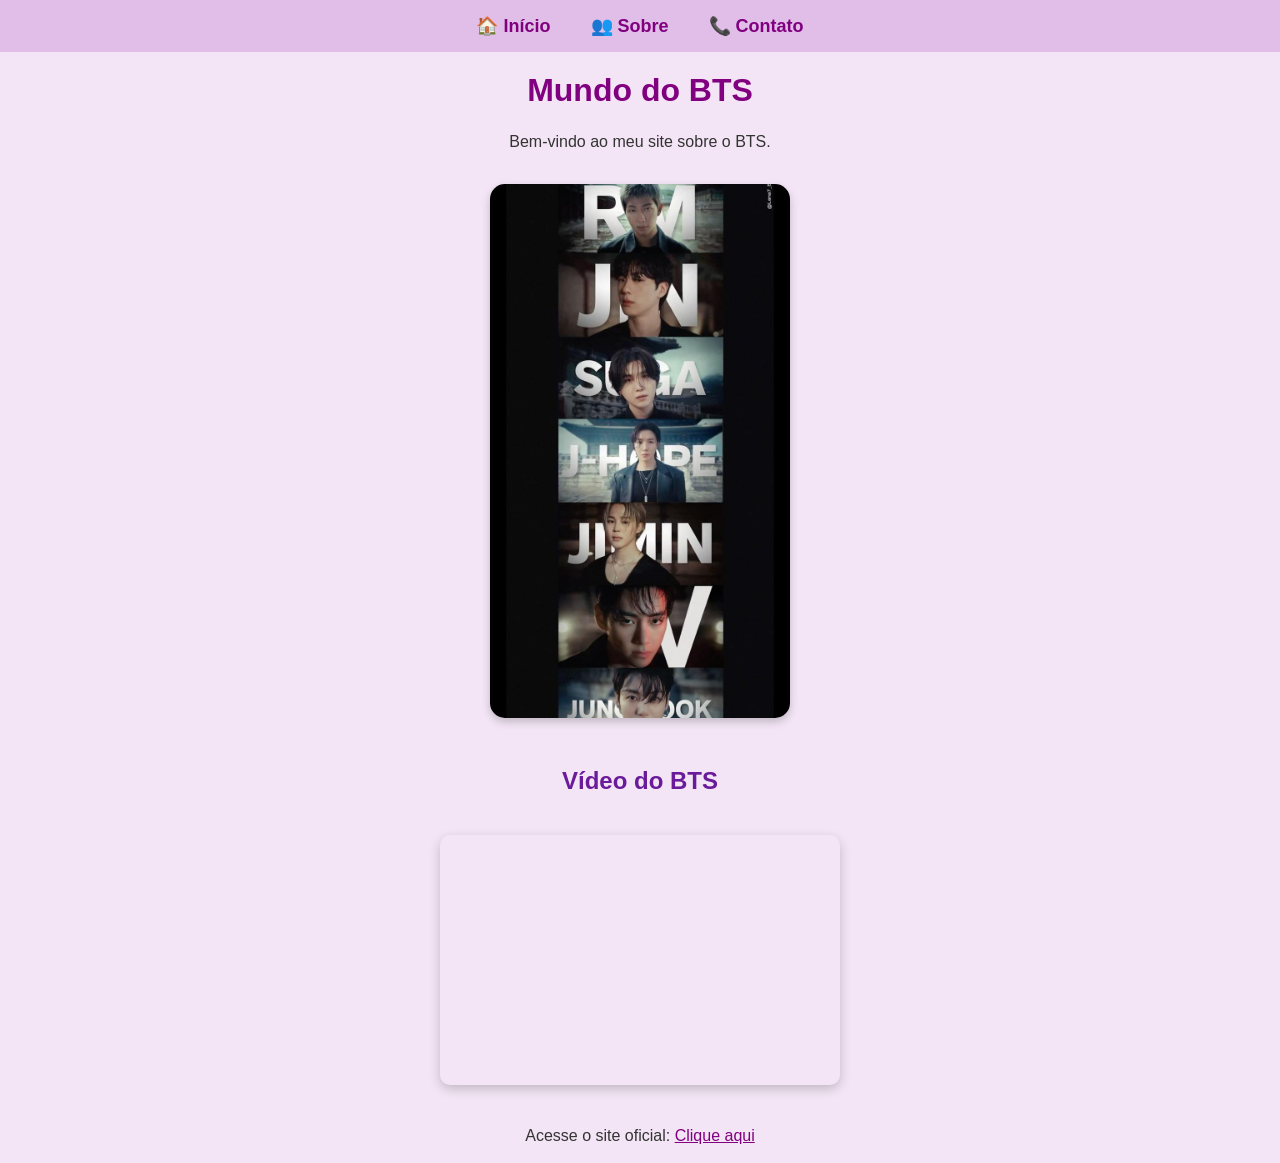
<file: index.html>
<!DOCTYPE html>
<html lang="pt-br">
<head>
  <meta charset="UTF-8">
  <title>Mundo do BTS</title>
  <link rel="stylesheet" href="css/style.css">
  <link rel="icon" type="image/png" href="images/favicon.png">
</head>
<body>

  <ul>
    <li><a href="index.html">🏠 Início</a></li>
    <li><a href="sobre.html">👥 Sobre</a></li>
    <li><a href="contato.html">📞 Contato</a></li>
  </ul>

  <h1> Mundo do BTS </h1>

  <p>Bem-vindo ao meu site sobre o BTS.</p>

  <img src="images/bts4.jpg.jpeg" width="300">

  <h2>Vídeo do BTS</h2>
  <iframe width="400" height="250"
    src="https://www.youtube.com/embed/kTlv5_Bs8aw" 
    frameborder="0" allowfullscreen>
  </iframe>

  <p>
    Acesse o site oficial:
    <a href="https://ibighit.com/bts/" target="_blank">Clique aqui</a>
  </p>

</body>
</html>
</file>
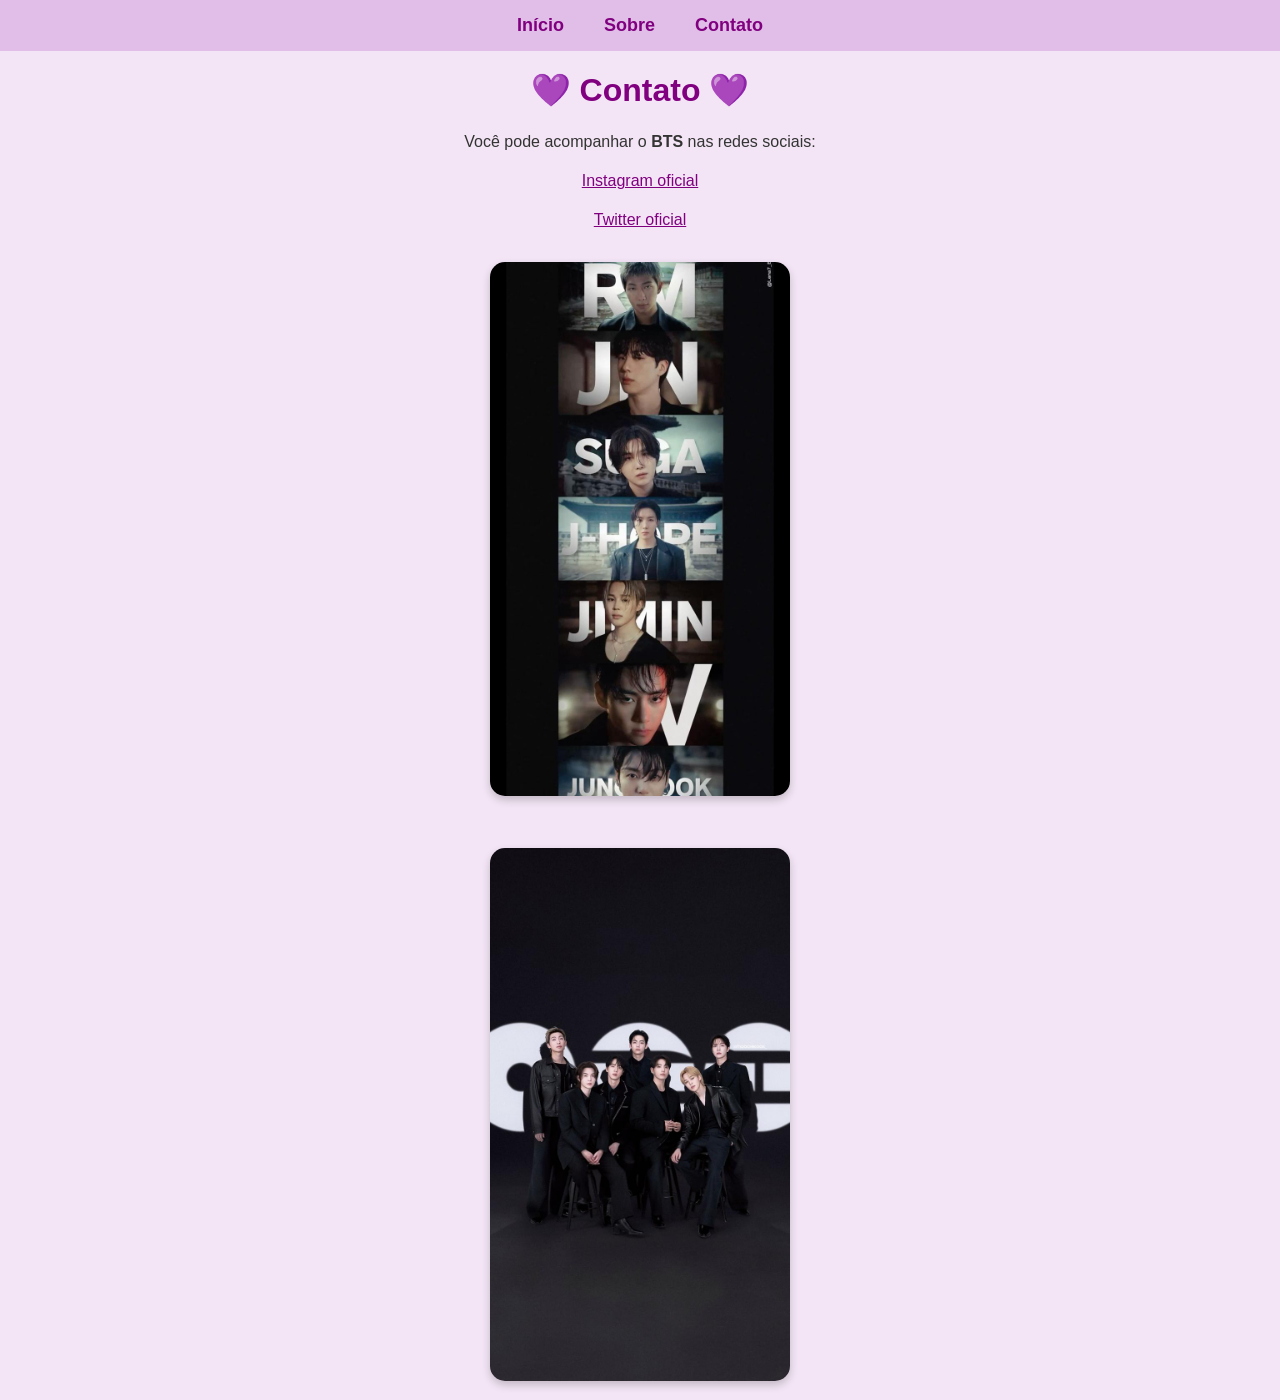
<file: contato.html>
<!DOCTYPE html>
<html lang="pt-br">
<head>
  <meta charset="UTF-8">
  <title>Contato</title>
  <link rel="stylesheet" href="css/style.css">
  <link rel="icon" type="image/png" href="images/favicon.png">
</head>
<body>

  <ul>
    <li><a href="index.html">Início</a></li>
    <li><a href="sobre.html">Sobre</a></li>
    <li><a href="contato.html">Contato</a></li>
  </ul>

  <h1>💜 Contato 💜</h1>

  <p>Você pode acompanhar o <strong>BTS</strong> nas redes sociais:</p>

  <p>
    <a href="https://www.instagram.com/bts.bighitofficial/" target="_blank">
      Instagram oficial
    </a>
  </p>

  <p>
    <a href="https://twitter.com/bts_bighit" target="_blank">
      Twitter oficial
    </a>
  </p>

  <img src="images/bts4.jpg.jpeg" width="300">
  <br><br>
  <img src="images/bts5.jpg.jpeg" width="300">

</body>
</html>
</file>
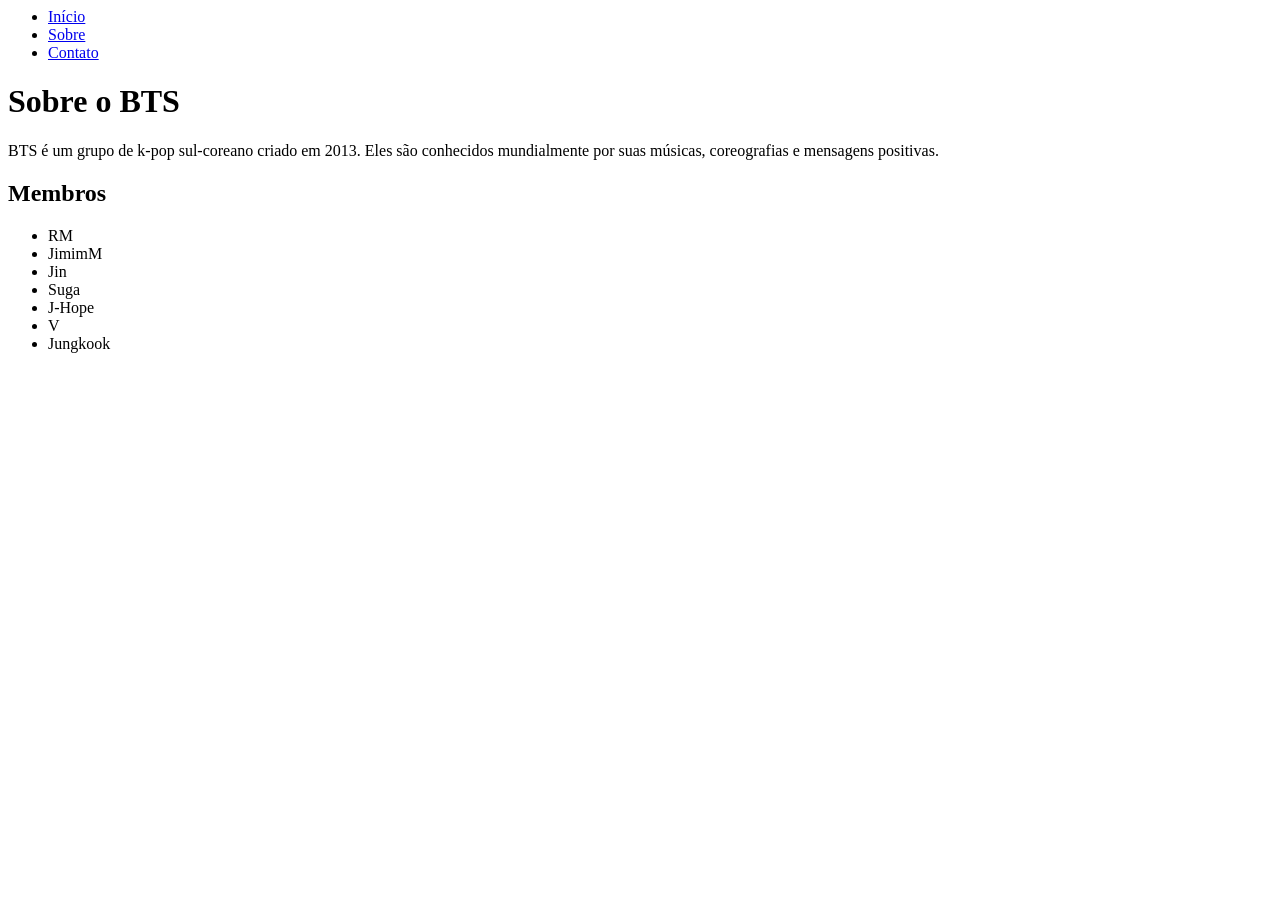
<file: membros.html>
<DOCTYPE html>
  <html>
    <head>
      <title>Sobre BTS</title>
    </head>
    <body>
    <ul>
    <li><a href="index.html">Início</a></li>
    <li><a href="sobre.html">Sobre</a></li>
    <li><a href="contato.html">Contato</a></li>
    </ul>
    <h1>Sobre o BTS</h1>
    <p>
      BTS é um grupo de k-pop sul-coreano criado em 2013. 
      Eles são conhecidos mundialmente por suas músicas,
      coreografias e mensagens positivas.
    </p>
    <h2>Membros</h2>
    <ul>
      <li>RM</li>
      <li>JimimM</li>
      <li>Jin</li>
      <li>Suga</li>
      <li>J-Hope</li>
      <li>V</li>
      <li>Jungkook</li>
    </ul>
    </body>
  </html>
</file>
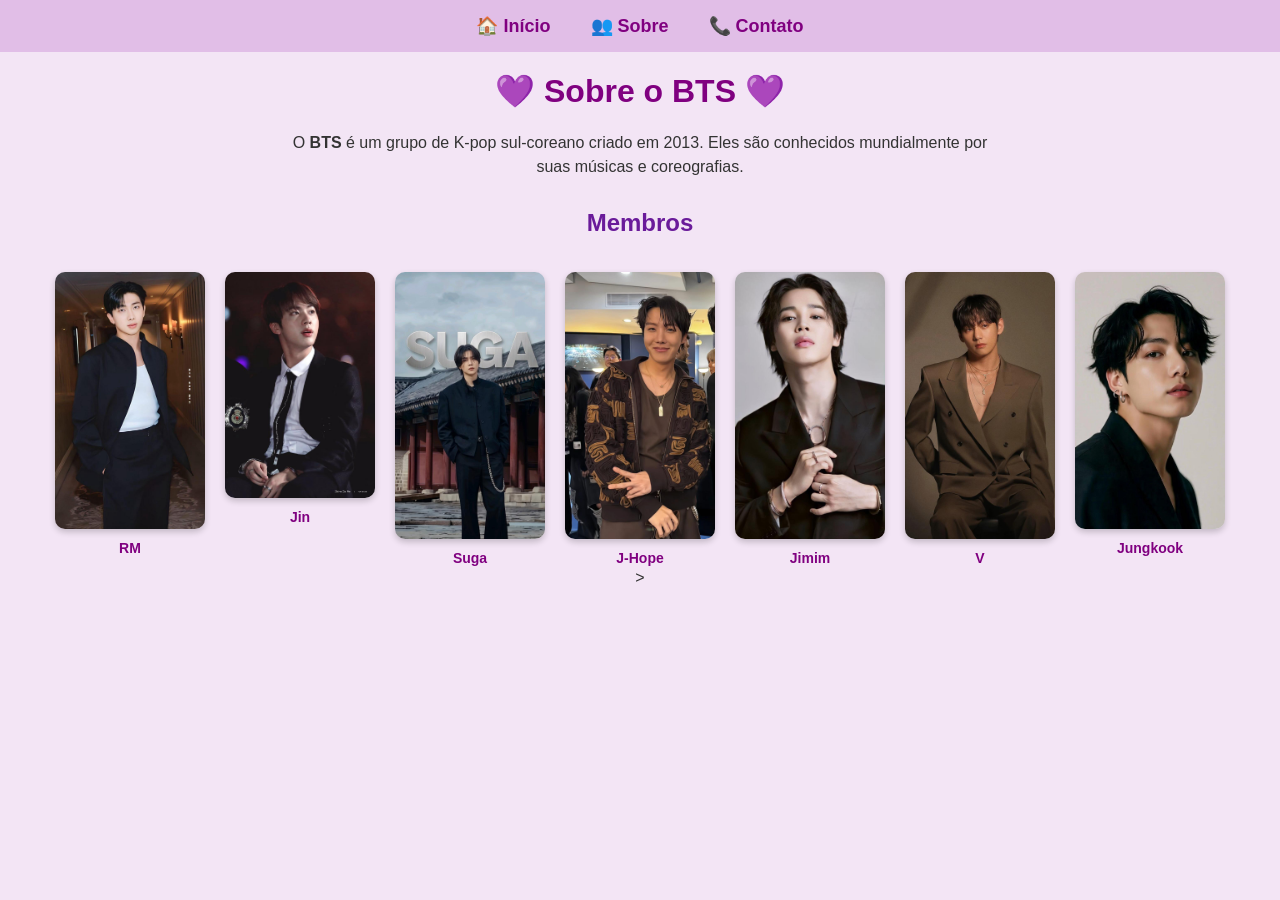
<file: sobre.html>
<!DOCTYPE html>
<html lang="pt-br">
<head>
  <meta charset="UTF-8">
  <title>Sobre BTS</title>
  <link rel="stylesheet" href="css/style.css">
  <link rel="icon" type="image/png" href="images/favicon.png">
</head>
<body>

  <ul>
    <li><a href="index.html">🏠 Início</a></li>
    <li><a href="sobre.html">👥 Sobre</a></li>
    <li><a href="contato.html">📞 Contato</a></li>
  </ul>

  <h1>💜 Sobre o BTS 💜</h1>

  <p>O <strong>BTS</strong> é um grupo de K-pop sul-coreano criado em 2013. Eles são conhecidos mundialmente por suas músicas e coreografias.</p>

  <h2>Membros</h2>

  <div class="membros">
    <div class="membro">
      <img src="images/rm.jpg.jpeg" alt="RM">
      <p>RM</p>
    </div>
    <div class="membro">
      <img src="images/jin.jpg.jpeg" alt="Jin">
      <p>Jin</p>
    </div>
    <div class="membro">
      <img src="images/suga.jpg.jpeg" alt="Suga">
      <p>Suga</p>
    </div>
    <div class="membro">
      <img src="images/jhope.jpg.jpeg" alt="J-Hope">
      <p>J-Hope</p>
    </div>
    <div class="membro">
      <img src="images/jimim.jpg.jpeg" alt="Jimim">
      <p>Jimim</p>
    </div>
    <div class="membro">
      <img src="images/v.jpg.jpeg" alt="V">
      <p>V</p>
    </div>
    <div class="membro">
      <img src="images/jungkook.jpg.jpeg" alt="Jungkook">
      <p>Jungkook</p>
    </div>
  </div>

</body>
</html>>
</file>
<file: css/style.css>
body {
  background-color: #f3e5f5;
  text-align: center;
  font-family: Arial, sans-serif;
  color: #333;
  margin: 0;
  padding: 0;
}

ul {
  list-style: none;
  padding: 15px;
  background-color: #e1bee7;
  display: flex;
  justify-content: center;
  margin: 0;
}

li {
  margin: 0 20px;
}

li a {
  text-decoration: none;
  color: purple;
  font-weight: bold;
  font-size: 18px;
  transition: color 0.3s;
}

li a:hover {
  color: #4a148c;
}

/* Títulos e textos */
h1 {
  color: purple;
  margin-top: 20px;
}

h2 {
  color: #6a1b9a;
  margin-top: 30px;
}

p {
  font-size: 16px;
  line-height: 1.5;
  max-width: 700px;
  margin: 15px auto;
}

a {
  color: purple;
  transition: color 0.3s;
}

a:hover {
  color: #4a148c;
}


img {
  border-radius: 15px;
  box-shadow: 0 4px 8px rgba(0,0,0,0.2);
  margin: 15px 0;
  max-width: 100%;
  height: auto;
}

iframe {
  border-radius: 10px;
  box-shadow: 0 4px 12px rgba(0,0,0,0.2);
  margin: 20px 0;
}


.membros {
  display: flex;
  flex-wrap: wrap;       
  justify-content: center;
  gap: 20px;             
  margin-top: 20px;
}

.membro {
  text-align: center;
  flex: 0 1 150px;      
}

.membro img {
  border-radius: 10px;
  box-shadow: 0 3px 6px rgba(0,0,0,0.2);
  width: 150px;
  height: auto;
  margin-bottom: 5px;
}

.membro p {
  font-weight: bold;
  color: purple;
  margin: 0;
  font-size: 14px;
}

@media (max-width: 600px) {
  ul {
    flex-direction: column;
  }
  li {
    margin: 10px 0;
  }
  iframe {
    width: 90%;
    height: 200px;
  }
  .membro img {
    width: 90%;
  }
}
</file>
